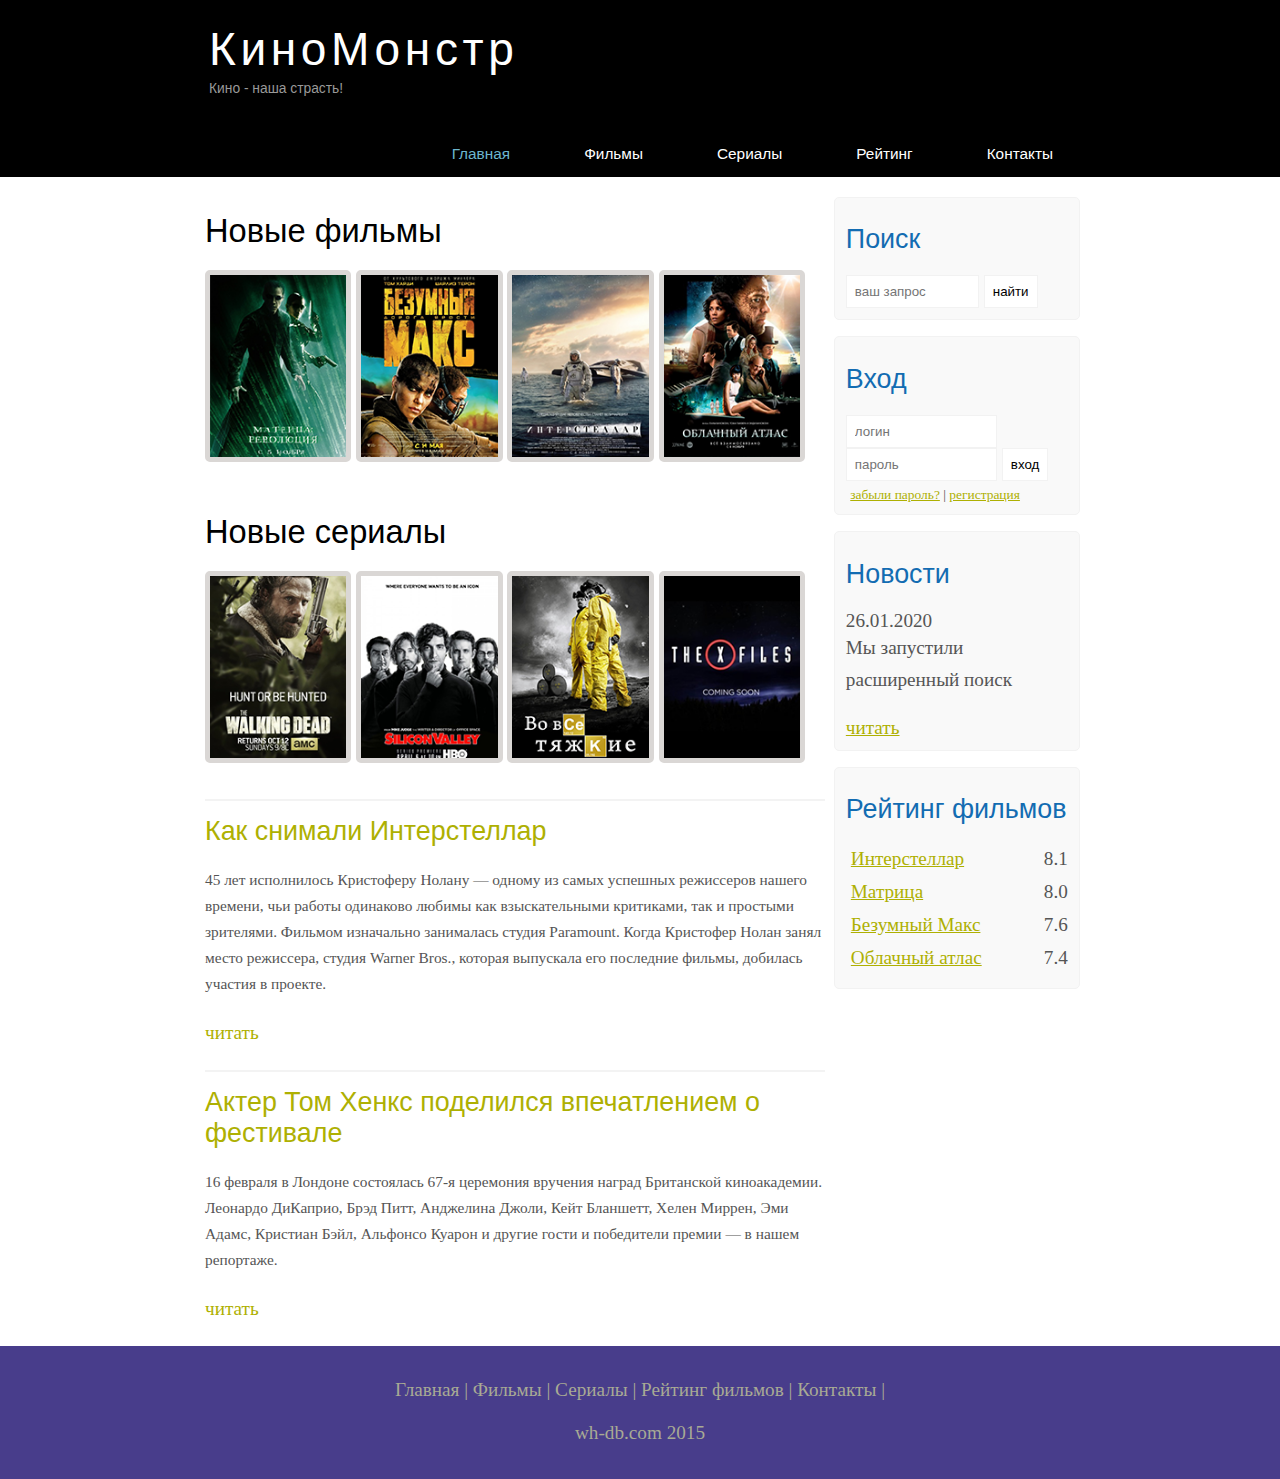
<file: index.html>
<!DOCTYPE html>
<html lang="ru">
<head>
	<meta charset="UTF-8">
	<meta name="viewport" content="width=device-width, initial-scale=1.0">
	<meta http-equiv="X-UA-Compatible" content="ie=edge">
	<meta name="description" content="Киномонстр - это портал о кино">
	<meta name="keywords" content="фильмы, фильмы онлайн, hd"> 
	<link rel="stylesheet" href="assets/css/style.css">
	<title>Document</title>
</head>
<body>
	<div class="main">
		<div class="header">
			<div class="logo">
				<div class="logo_text">
					<h1><a href="/">КиноМонстр</a></h1>
					<h2>Кино - наша страсть!</h2> 
				</div>
			</div>
			<div class="menubar">

				<ul class="menu">
					<li class="selected"><a href="#">Главная</a></li>
					<li><a href="films.html">Фильмы</a></li>
					<li><a href="#">Сериалы</a></li>
					<li><a href="rating.html">Рейтинг</a></li>
					<li><a href="contact.html">Контакты</a></li>
				</ul>

			</div>

		</div>

		<div class="site_content">

			<div class="content">
				<h1>Новые фильмы</h1>

				<div class="films_block">

				<a href="#"><img src="assets/img/matrix.png"></a>
				<a href="#"><img src="assets/img/max.png"></a>
				<a href="#"><img src="assets/img/inter.png"></a>
				<a href="#"><img src="assets/img/cloud.png"></a>

				</div>

				<h1>Новые сериалы</h1>

				<div class="films_block">

				<a href="#"><img src="assets/img/dead.png"></a>
				<a href="#"><img src="assets/img/silicon.png"></a>
				<a href="#"><img src="assets/img/breakingbad.png"></a>
				<a href="#"><img src="assets/img/xfiles.png"></a>

				</div>

				<div class="posts">
					
					<hr>
					<h2><a href="">Как снимали Интерстеллар</a></h2>
					<div class="posts_content">

						<p>
							45 лет исполнилось Кристоферу Нолану — одному из самых успешных режиссеров нашего времени, чьи работы одинаково 
							любимы как взыскательными критиками, так и простыми зрителями. Фильмом изначально занималась студия Paramount.
							 Когда Кристофер Нолан занял место режиссера, студия Warner Bros., которая выпускала его последние фильмы,
							 добилась участия в проекте.						
						</p>

					</div>

					<p><a href="#">читать</a></p>

					<hr>
					<h2><a href="">Актер Том Хенкс поделился впечатлением о фестивале</a></h2>

				<div class="posts_content">

					
					<p>16 февраля в Лондоне состоялась 67-я церемония вручения наград
						 Британской киноакадемии. Леонардо ДиКаприо, Брэд Питт, 
						 Анджелина Джоли, Кейт Бланшетт, Хелен Миррен, Эми Адамс, 
						 Кристиан Бэйл, Альфонсо Куарон и другие гости и победители премии 
						 — в нашем репортаже.</p>

				</div>

				<p><a href="#">читать</a></p>

			</div>

			</div>

			<div class="sidebar_container">

				<div class="sidebar">

					<h2>Поиск</h2>
					<form method="POST" action="#" id="search_form">
						<input type="search" name="search_field" placeholder="ваш запрос"/>
						<input type="submit" class="btn" value="найти" />
						
					</form>

				</div>

				<div class="sidebar">
					<h2>Вход</h2>
					<form method="POST" action="#" id="login">
						<input type="text" name="login_field" placeholder="логин" />
						<input type="password" name="password_field" placeholder="пароль" />
						<input type="submit" class="btn" value="вход" />
						<div class="lables_passreg_text">
							<span><a href="#">забыли пароль?</a></span> | <span><a href="#">регистрация</a></span>
						</div>
					</form>
				</div>

				<div class="sidebar">
					<h2>Новости</h2>
					<span>26.01.2020</span>
					<p>Мы запустили расширенный поиск</p>
					<a href="#">читать</a>
				</div>
				<div class="sidebar">
					<h2>Рейтинг фильмов</h2>
					<ul>
						<li><a href="rating.html">Интерстеллар</a><span class="rating_sidebar">8.1</span></li>
						<li><a href="rating.html">Матрица</a><span class="rating_sidebar">8.0</span></li>
						<li><a href="rating.html">Безумный Макс</a><span class="rating_sidebar">7.6</span></li>
						<li><a href="rating.html">Облачный атлас</a><span class="rating_sidebar">7.4</span></li>
					</ul>
				</div>

			</div>

		</div>

		<div class="footer">
			<p>
				<a href="#">Главная</a> |
				<a href="films.html">Фильмы</a> |
				<a href="#">Сериалы</a> |
				<a href="rating.html">Рейтинг фильмов</a> |
				<a href="contact.html">Контакты</a> |
			</p>
			<p>wh-db.com 2015</p>
		</div>

	</div>
</body>
</html>
</file>
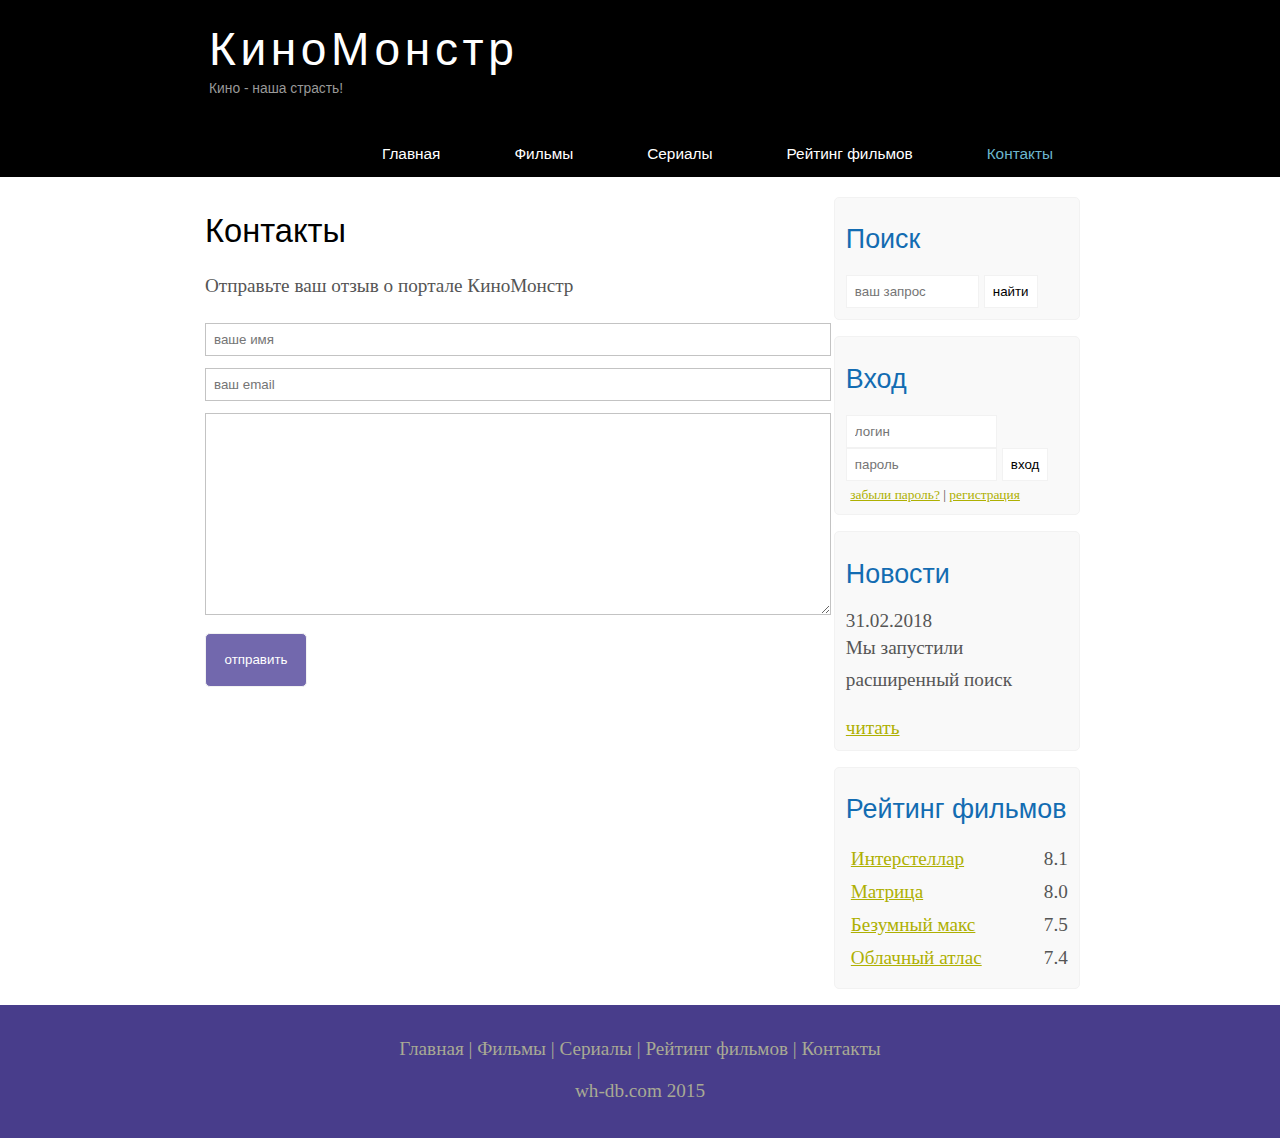
<file: contact.html>
<!DOCTYPE html>
<html lang="en">
<head>
	<meta charset="UTF-8">
	<title>Document</title>
	<meta name="description" content="Киномонстр - это портал о кино" />
	<meta name="keywords" content="фильмы, фильмы онлайн, hd" />
	<meta name="viewport" content="width=device-width, initial-scale=1.0">
	<link rel="stylesheet" href="assets/css/style.css">
</head>
<body>

	<div class="main">
		
		<div class="header">
			<div class="logo">
				<div class="logo_text">
					<h1><a href="index.html">КиноМонстр</a></h1>
					<h2>Кино - наша страсть!</h2>
				</div>
			</div>
			
			<div class="menubar">
				
				<ul class="menu">
					<li><a href="index.html">Главная</a></li>	
					<li><a href="films.html">Фильмы</a></li>
					<li><a href="#">Сериалы</a></li>
					<li><a href="rating.html">Рейтинг фильмов</a></li>
					<li class="selected"><a href="#">Контакты</a></li>
				</ul>

			</div>

		</div>

			
		<div class="site_content">
			
			<div class="sidebar_container">
				
				<div class="sidebar">
					<h2>Поиск</h2>
					<form method="post" action="#" id="search_form" >
						<input type="search" name="search_field" placeholder="ваш запрос" />
						<input type="submit" class="btn" value="найти" />
					</form>
				</div>

				<div class="sidebar">
					<h2>Вход</h2>
					<form method="post" action="#" id="login">
						
						<input type="text" name="login_field" placeholder="логин" />
						<input type="password" name="password_field" placeholder="пароль" />
						<input type="submit" class="btn" value="вход" />
						<div class="lables_passreg_text">
							<span><a href="#">забыли пароль?</a></span> | <span><a href="#">регистрация</a></span>
						</div>

					</form>
				</div>

				<div class="sidebar">
					<h2>Новости</h2>
					<span>31.02.2018</span>
					<p>Мы запустили расширенный поиск</p>
					<a href="#">читать</a>
				</div>

				<div class="sidebar">
					<h2>Рейтинг фильмов</h2>
					<ul>
						<li><a href="rating.html">Интерстеллар</a><span class="rating_sidebar">8.1</span></li>
						<li><a href="rating.html">Матрица</a><span class="rating_sidebar">8.0</span></li>
						<li><a href="rating.html">Безумный макс</a><span class="rating_sidebar">7.5</span></li>
						<li><a href="rating.html">Облачный атлас</a><span class="rating_sidebar">7.4</span></li>
					</ul>
				</div>

			</div>

			<div class="content">
				
				<h1>Контакты</h1>
				<p>Отправьте ваш отзыв о портале КиноМонстр</p>
	
				<div class="send send_contact">	
					<form method="post" action="#" id="contact">
						<input type="text" name="review_name" placeholder="ваше имя">
						<input type="text" name="review_email" placeholder="ваш email">
						<textarea name="review_text"></textarea>
						<input class="btn" type="submit" value="отправить">
					</form>
				</div>


			

			</div>

		</div>





	<div class="footer">
		<p>
			<a href="index.html">Главная</a> |
			<a href="films.html">Фильмы</a> | 
			<a href="#">Сериалы</a> |
			<a href="rating.html">Рейтинг фильмов</a> |
			<a href="#">Контакты</a>
		</p>
		<p>wh-db.com 2015</p>
	</div>

	</div>
	
</body>
</html>
</file>
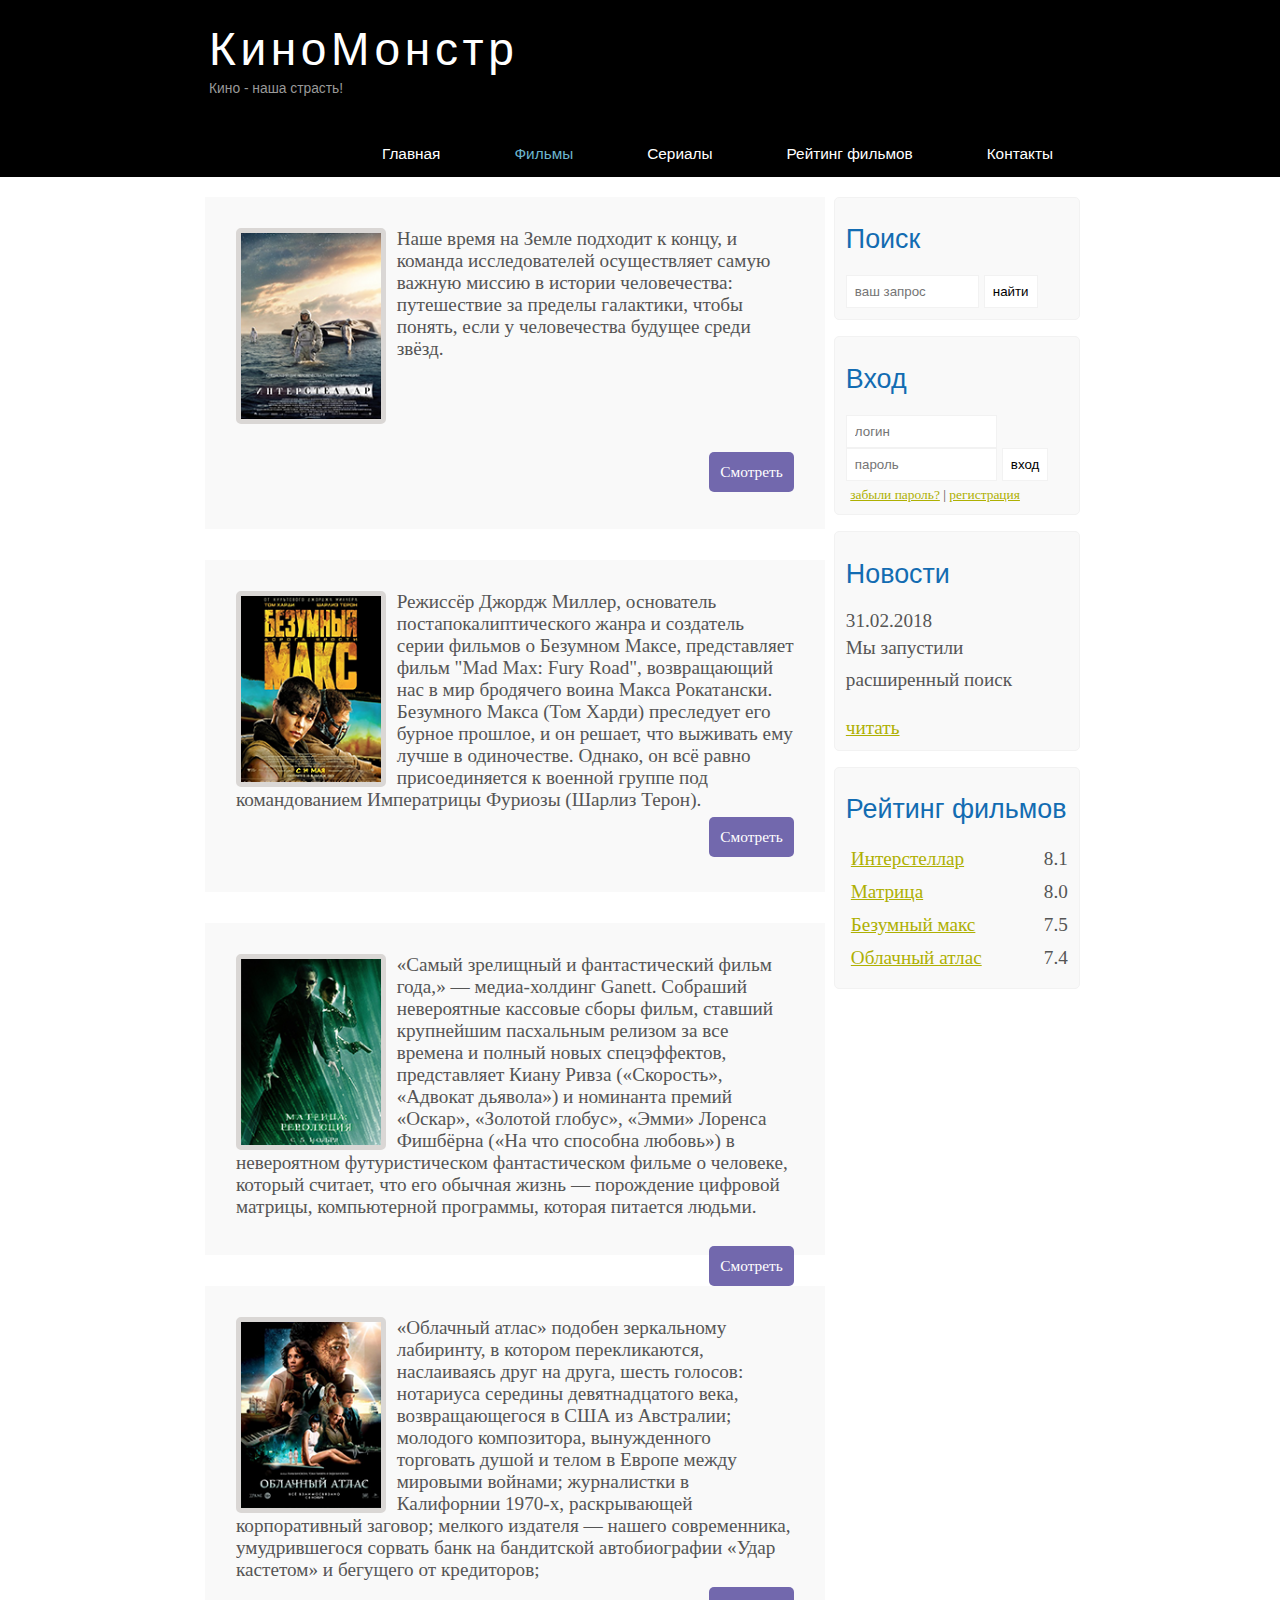
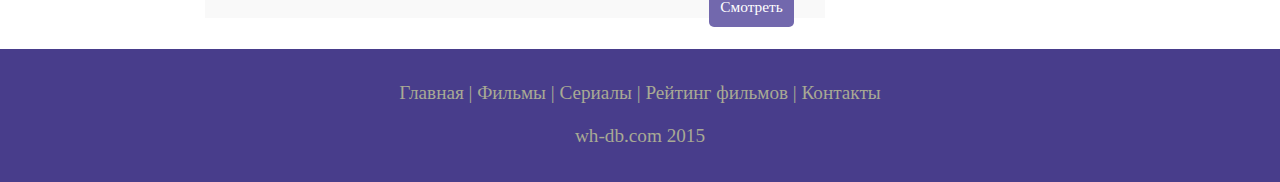
<file: films.html>
<!DOCTYPE html>
<html lang="en">
<head>
	<meta charset="UTF-8">
	<title>Document</title>
	<meta name="description" content="Киномонстр - это портал о кино" />
	<meta name="keywords" content="фильмы, фильмы онлайн, hd" />
	<meta name="viewport" content="width=device-width, initial-scale=1.0">
	<link rel="stylesheet" href="assets/css/style.css">
</head>
<body>

	<div class="main">
		
		<div class="header">
			<div class="logo">
				<div class="logo_text">
					<h1><a href="index.html">КиноМонстр</a></h1>
					<h2>Кино - наша страсть!</h2>
				</div>
			</div>
			
			<div class="menubar">
				
				<ul class="menu">
					<li><a href="index.html">Главная</a></li>	
					<li class="selected"><a href="#">Фильмы</a></li>
					<li><a href="#">Сериалы</a></li>
					<li><a href="rating.html">Рейтинг фильмов</a></li>
					<li><a href="contact.html">Контакты</a></li>
				</ul>

			</div>

		</div>

			
		<div class="site_content">
			
			<div class="sidebar_container">
				
				<div class="sidebar">
					<h2>Поиск</h2>
					<form method="post" action="#" id="search_form" >
						<input type="search" name="search_field" placeholder="ваш запрос" />
						<input type="submit" class="btn" value="найти" />
					</form>
				</div>

				<div class="sidebar">
					<h2>Вход</h2>
					<form method="post" action="#" id="login">
						
						<input type="text" name="login_field" placeholder="логин" />
						<input type="password" name="password_field" placeholder="пароль" />
						<input type="submit" class="btn" value="вход" />
						<div class="lables_passreg_text">
							<span><a href="#">забыли пароль?</a></span> | <span><a href="#">регистрация</a></span>
						</div>

					</form>
				</div>

				<div class="sidebar">
					<h2>Новости</h2>
					<span>31.02.2018</span>
					<p>Мы запустили расширенный поиск</p>
					<a href="#">читать</a>
				</div>

				<div class="sidebar">
					<h2>Рейтинг фильмов</h2>
					<ul>
						<li><a href="rating.html">Интерстеллар</a><span class="rating_sidebar">8.1</span></li>
						<li><a href="rating.html">Матрица</a><span class="rating_sidebar">8.0</span></li>
						<li><a href="rating.html">Безумный макс</a><span class="rating_sidebar">7.5</span></li>
						<li><a href="rating.html">Облачный атлас</a><span class="rating_sidebar">7.4</span></li>
					</ul>
				</div>

			</div>

			<div class="content">
				
				<div class="info_film">

					<img src="assets/img/inter.png">
					Наше время на Земле подходит к концу, и команда исследователей осуществляет
					самую важную миссию в истории человечества: путешествие за пределы галактики,
					чтобы понять, если у человечества будущее среди звёзд. 
					<div class="button"><a href="show.html">Смотреть</a></div>

				</div>

				<div class="info_film">

					<img src="assets/img/max.png">
					Режиссёр Джордж Миллер, основатель постапокалиптического жанра и создатель серии фильмов о Безумном Максе, представляет фильм 
					 "Mad Max: Fury Road", возвращающий нас в мир бродячего воина Макса Рокатански. Безумного Макса (Том Харди) преследует его бурное прошлое,
					  и он решает, что выживать ему лучше в одиночестве.  Однако, он всё равно присоединяется к военной группе под командованием Императрицы 
					  Фуриозы (Шарлиз Терон). 
					<div class="button"><a href="#">Смотреть</a></div>

				</div>
			
				<div class="info_film">

					<img src="assets/img/matrix.png">
					«Самый зрелищный и фантастический фильм года,» — медиа-холдинг Ganett. Собраший невероятные кассовые сборы фильм, ставший крупнейшим 
					пасхальным релизом за все времена и полный новых спецэффектов, представляет Киану Ривза («Скорость», «Адвокат дьявола») и номинанта
					 премий «Оскар», «Золотой глобус», «Эмми» Лоренса Фишбёрна («На что способна любовь») в невероятном футуристическом фантастическом фильме
					  о человеке, который считает, что его обычная жизнь — порождение цифровой матрицы, компьютерной программы, которая питается людьми. 
					  
					<div class="button"><a href="#">Смотреть</a></div>

				</div>

				<div class="info_film">

					<img src="assets/img/cloud.png" alt="">
					«Облачный атлас» подобен зеркальному лабиринту, в котором перекликаются, наслаиваясь друг на друга, шесть голосов: нотариуса середины
					 девятнадцатого века, возвращающегося в США из Австралии; молодого композитора, вынужденного торговать душой и телом в Европе между
					  мировыми войнами; журналистки в Калифорнии 1970-х, раскрывающей корпоративный заговор; мелкого издателя — нашего современника, 
					  умудрившегося сорвать банк на бандитской автобиографии «Удар кастетом» и бегущего от кредиторов; 
					<div class="button"><a href="#">Смотреть</a></div>

				</div>

			</div>

		</div>





	<div class="footer">
		<p>
			<a href="index.html">Главная</a> |
			<a href="#">Фильмы</a> | 
			<a href="#">Сериалы</a> |
			<a href="rating.html">Рейтинг фильмов</a> |
			<a href="contact.html">Контакты</a>
		</p>
		<p>wh-db.com 2015</p>
	</div>

	</div>
	
</body>
</html>
</file>
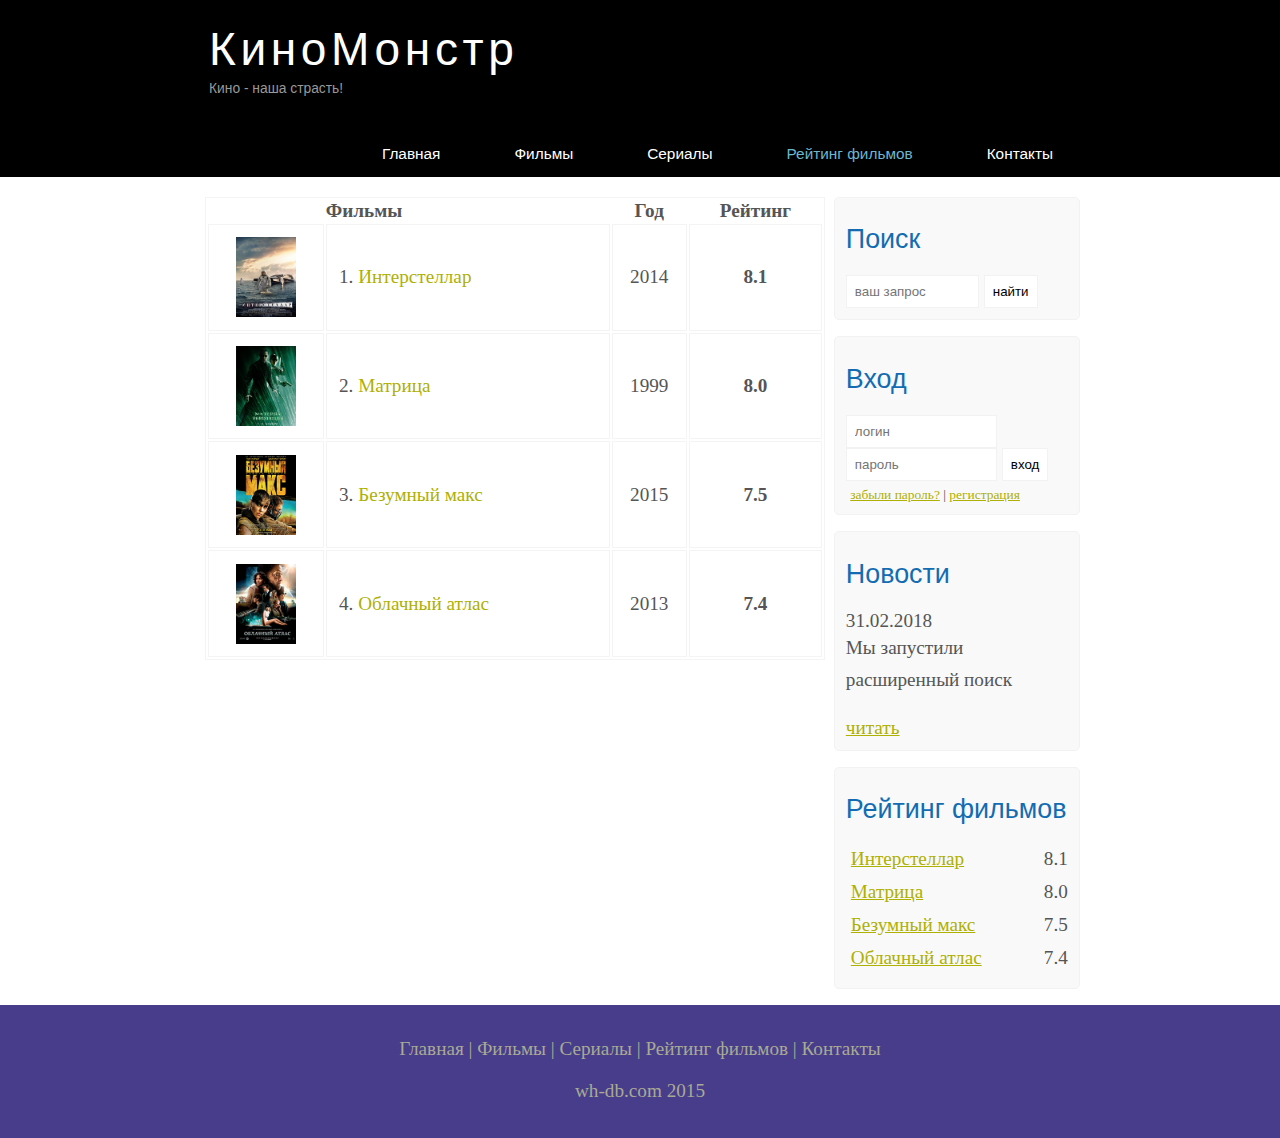
<file: rating.html>
<!DOCTYPE html>
<html lang="en">
<head>
	<meta charset="UTF-8">
	<title>Document</title>
	<meta name="description" content="Киномонстр - это портал о кино" />
	<meta name="keywords" content="фильмы, фильмы онлайн, hd" />
	<meta name="viewport" content="width=device-width, initial-scale=1.0">
	<link rel="stylesheet" href="assets/css/style.css">
</head>
<body>

	<div class="main">
		
		<div class="header">
			<div class="logo">
				<div class="logo_text">
					<h1><a href="index.html">КиноМонстр</a></h1>
					<h2>Кино - наша страсть!</h2>
				</div>
			</div>
			
			<div class="menubar">
				
				<ul class="menu">
					<li><a href="index.html">Главная</a></li>	
					<li><a href="films.html">Фильмы</a></li>
					<li><a href="#">Сериалы</a></li>
					<li  class="selected"><a href="#">Рейтинг фильмов</a></li>
					<li><a href="contact.html">Контакты</a></li>
				</ul>

			</div>

		</div>

			
		<div class="site_content">
			
			<div class="sidebar_container">
				
				<div class="sidebar">
					<h2>Поиск</h2>
					<form method="post" action="#" id="search_form" >
						<input type="search" name="search_field" placeholder="ваш запрос" />
						<input type="submit" class="btn" value="найти" />
					</form>
				</div>

				<div class="sidebar">
					<h2>Вход</h2>
					<form method="post" action="#" id="login">
						
						<input type="text" name="login_field" placeholder="логин" />
						<input type="password" name="password_field" placeholder="пароль" />
						<input type="submit" class="btn" value="вход" />
						<div class="lables_passreg_text">
							<span><a href="#">забыли пароль?</a></span> | <span><a href="#">регистрация</a></span>
						</div>

					</form>
				</div>

				<div class="sidebar">
					<h2>Новости</h2>
					<span>31.02.2018</span>
					<p>Мы запустили расширенный поиск</p>
					<a href="#">читать</a>
				</div>

				<div class="sidebar">
					<h2>Рейтинг фильмов</h2>
					<ul>
						<li><a href="#">Интерстеллар</a><span class="rating_sidebar">8.1</span></li>
						<li><a href="#">Матрица</a><span class="rating_sidebar">8.0</span></li>
						<li><a href="#">Безумный макс</a><span class="rating_sidebar">7.5</span></li>
						<li><a href="#">Облачный атлас</a><span class="rating_sidebar">7.4</span></li>
					</ul>
				</div>

			</div>

			<div class="content">
				
				<table>
				<tr>
					<th></th>
					<th>Фильмы</th>
					<th class="center">Год</th>
					<th class="center">Рейтинг</th>
				</tr>
				<tr>
					<td class="center"><img src="assets/img/inter.png"></td>
					<td>1. <a href="show.html">Интерстеллар</a></td>
					<td class="center">2014</td>
					<td class="center rating">8.1</td>
				</tr>
				<tr>
					<td class="center"><img src="assets/img/matrix.png"></td>
					<td>2. <a href="#">Матрица</a></td>
					<td class="center">1999</td>
					<td class="center rating">8.0</td>
				</tr>
				<tr>
					<td class="center"><img src="assets/img/max.png"></td>
					<td>3. <a href="#">Безумный макс</a></td>
					<td class="center">2015</td>
					<td class="center rating">7.5</td>
				</tr>
				<tr>
					<td class="center"><img src="assets/img/cloud.png"></td>
					<td>4. <a href="#">Облачный атлас</a></td>
					<td class="center">2013</td>
					<td class="center rating">7.4</td>
				</tr>

				</table>
			

			</div>

		</div>





	<div class="footer">
		<p>
			<a href="index.html">Главная</a> |
			<a href="films.html">Фильмы</a> | 
			<a href="#">Сериалы</a> |
			<a href="#">Рейтинг фильмов</a> |
			<a href="contact.html">Контакты</a>
		</p>
		<p>wh-db.com 2015</p>
	</div>

	</div>
	
</body>
</html>
</file>
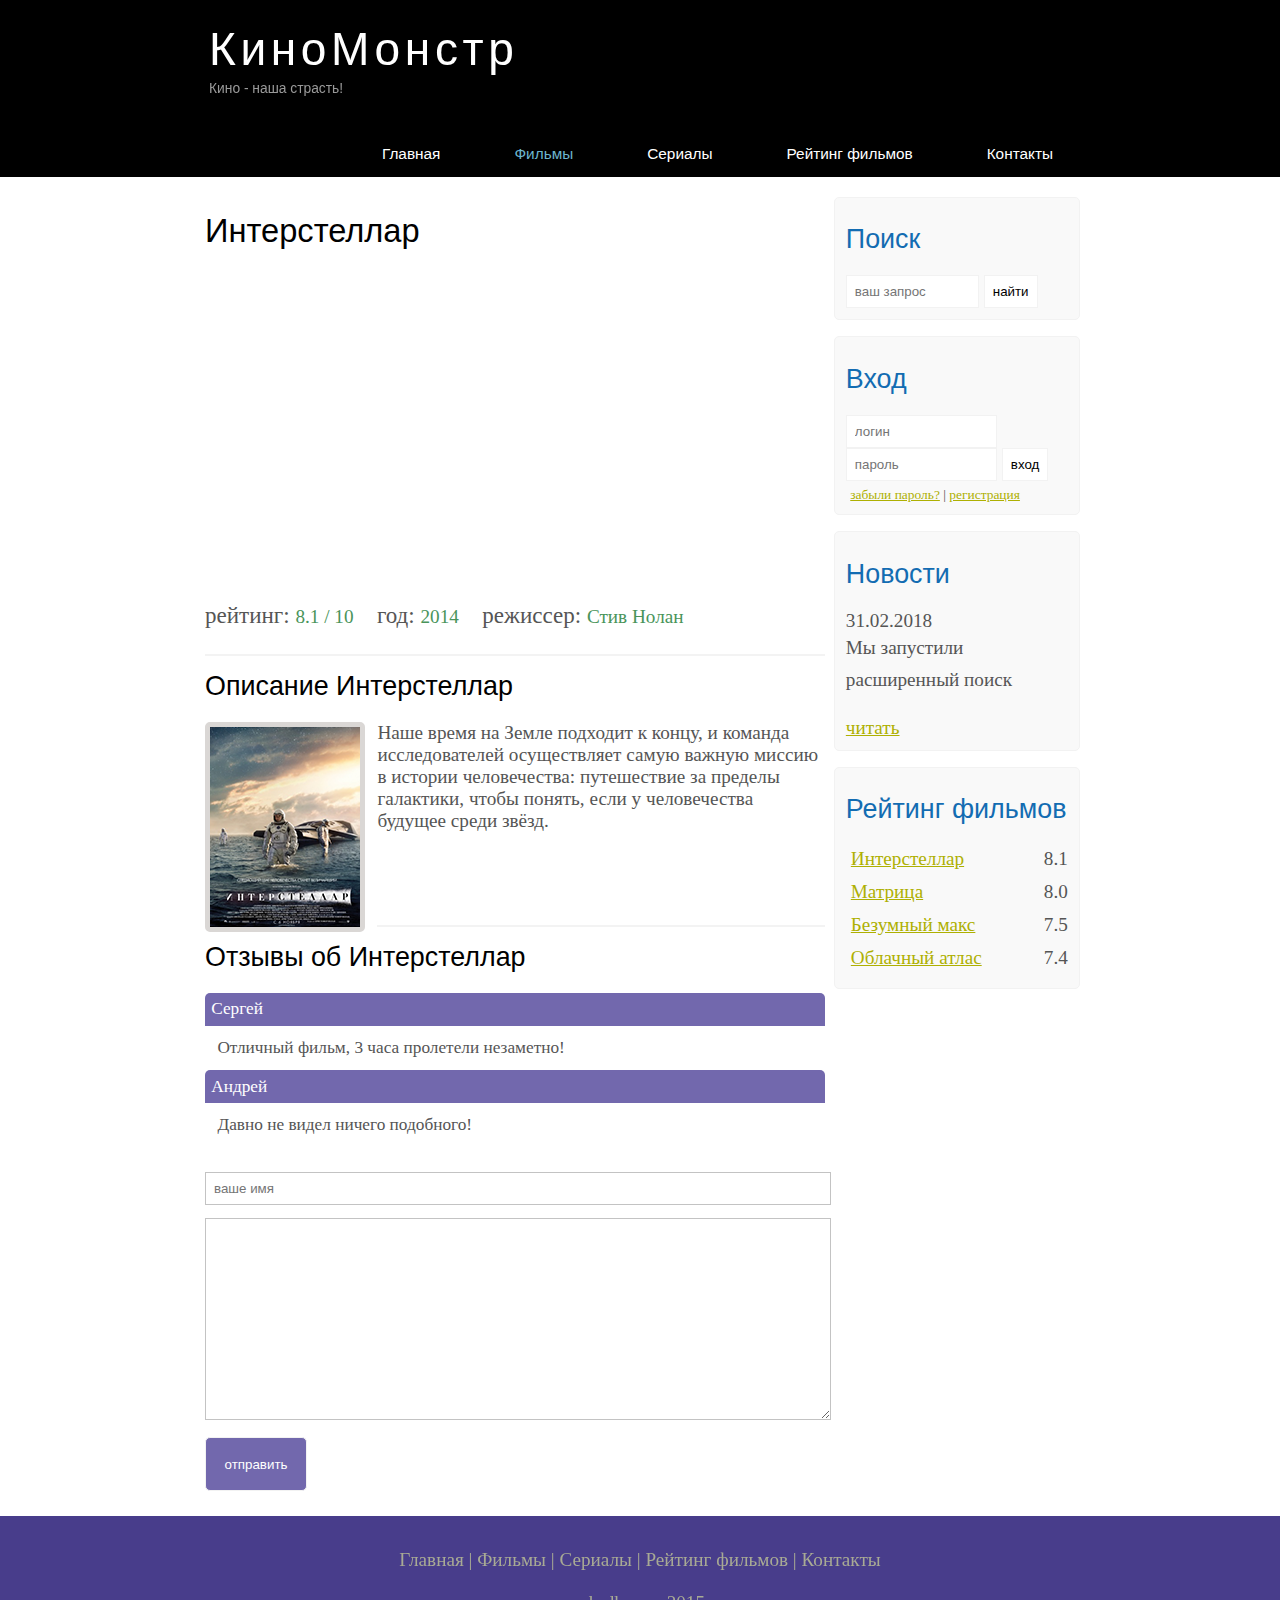
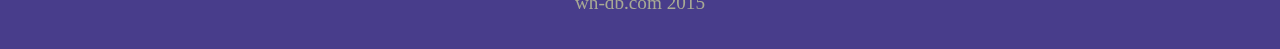
<file: show.html>
<!DOCTYPE html>
<html lang="en">
<head>
	<meta charset="UTF-8">
	<title>Document</title>
	<meta name="description" content="Киномонстр - это портал о кино" />
	<meta name="keywords" content="фильмы, фильмы онлайн, hd" />
	<meta name="viewport" content="width=device-width, initial-scale=1.0">
	<link rel="stylesheet" href="assets/css/style.css">
</head>
<body>

	<div class="main">
		
		<div class="header">
			<div class="logo">
				<div class="logo_text">
					<h1><a href="index.html">КиноМонстр</a></h1>
					<h2>Кино - наша страсть!</h2>
				</div>
			</div>
			
			<div class="menubar">
				
				<ul class="menu">
					<li><a href="index.html">Главная</a></li>	
					<li class="selected"><a href="#">Фильмы</a></li>
					<li><a href="#">Сериалы</a></li>
					<li><a href="rating.html">Рейтинг фильмов</a></li>
					<li><a href="contact.html">Контакты</a></li>
				</ul>

			</div>

		</div>

			
		<div class="site_content">
			
			<div class="sidebar_container">
				
				<div class="sidebar">
					<h2>Поиск</h2>
					<form method="post" action="#" id="search_form" >
						<input type="search" name="search_field" placeholder="ваш запрос" />
						<input type="submit" class="btn" value="найти" />
					</form>
				</div>

				<div class="sidebar">
					<h2>Вход</h2>
					<form method="post" action="#" id="login">
						
						<input type="text" name="login_field" placeholder="логин" />
						<input type="password" name="password_field" placeholder="пароль" />
						<input type="submit" class="btn" value="вход" />
						<div class="lables_passreg_text">
							<span><a href="#">забыли пароль?</a></span> | <span><a href="#">регистрация</a></span>
						</div>

					</form>
				</div>

				<div class="sidebar">
					<h2>Новости</h2>
					<span>31.02.2018</span>
					<p>Мы запустили расширенный поиск</p>
					<a href="#">читать</a>
				</div>

				<div class="sidebar">
					<h2>Рейтинг фильмов</h2>
					<ul>
						<li><a href="rating.html">Интерстеллар</a><span class="rating_sidebar">8.1</span></li>
						<li><a href="rating.html">Матрица</a><span class="rating_sidebar">8.0</span></li>
						<li><a href="rating.html">Безумный макс</a><span class="rating_sidebar">7.5</span></li>
						<li><a href="rating.html">Облачный атлас</a><span class="rating_sidebar">7.4</span></li>
					</ul>
				</div>

			</div>

			<div class="content">
				
			<h1>Интерстеллар</h1>

			<iframe width="560" height="315" src="https://www.youtube.com/embed/6ybBuTETr3U" frameborder="0" allow="accelerometer; autoplay; encrypted-media; gyroscope; picture-in-picture" allowfullscreen></iframe>

				<div class="info_film_page">

					<span class="label">рейтинг: </span><span class="value">8.1 / 10</span>
					<span class="label">год: </span><span class="value">2014</span>
					<span class="label">режиссер: </span><span class="value">Стив Нолан</span>

				</div>

				<hr>
				<h2>Описание Интерстеллар</h2>
				<div class="description_film">

					<img src="assets/img/inter.png">
					Наше время на Земле подходит к концу, и команда исследователей осуществляет
					самую важную миссию в истории человечества: путешествие за пределы галактики,
				    чтобы понять, если у человечества будущее среди звёзд. 

				</div>

				<hr>
				<h2>Отзывы об Интерстеллар</h2>

				<div class="reviews">

					<div class="review_name">
						Сергей
					</div>
					<div class="review_text">
						Отличный фильм, 3 часа пролетели незаметно!
					</div>

					<div class="review_name">
						Андрей
					</div>

					<div class="review_text">
						Давно не видел ничего подобного!
					</div>

				</div>

				<div class="send">

					<form method="POST" action="#" id="review">

						<input type="text" name="review_name" placeholder="ваше имя">
						<textarea name="review_text"></textarea>
						<input type="submit" value="отправить">

					</form>

				</div>

			</div>

		</div>





	<div class="footer">
		<p>
			<a href="index.html">Главная</a> |
			<a href="films.html">Фильмы</a> | 
			<a href="#">Сериалы</a> |
			<a href="rating.html">Рейтинг фильмов</a> |
			<a href="contact.html">Контакты</a>
		</p>
		<p>wh-db.com 2015</p>
	</div>

	</div>
	
</body>
</html>
</file>
<file: assets/css/style.css>
* {
	margin: 0;
	padding: 0;
}

body {
	font-size: 1.2em;
	background-color: #fff;
	color: #555;
}

p {
	padding: 0 0 20px 0;
	line-height: 1.7em;
}

input[type="text"], input[type="password"], input[type="search"] {
	color: #5d5d5d;
	width: 60%;
	padding: 8px;
}

input, textarea {
	outline: none;
	border: none;
	border: solid 1px #f2f2f2;
}

h1, h2 {
	font: normal 170% 'century gothic', arial;
	margin: 0 0 15px 0;
	padding: 15px 0 5px 0;
	color: #000;
}

h2 {
	font-size: 140%;
}

a, a:hover {
	outline: none;
	text-decoration: underline;
	color: #aeb002;
}

ul {
	margin: 2px 0 22px 17px;
}

ul li {
	margin: 0 0 6px 0;
	padding: 0 0 4px 5px;
	line-height: 1.5em;
}

.header {
	background-color: black;
	height: 177px;
	font-size: 0.8em;
	margin-left: 0px;
	margin-right: 0px;
	min-width: 900px;
}

.main, .logo, .menubar, .site_content, .footer {
	margin-left: auto;
	margin-right: auto;
}

.logo {
	width: 880px;
	padding-bottom: 40px;
}

.logo h1, .logo h2 {
	font: normal 300% 'century gothic', arial, sans-serif;
	margin: 0 0 0 9px;
}

.logo_text h1, .logo_text h1 a, .logo_text h1 a:hover {
	padding: 22px 0 0 0;
	color: #fff;
	letter-spacing: 0.1em;
	text-decoration: none;
}

.logo_text h2 {
	font-size: 0.9em;
	padding: 4px 0 0 0;
	color: #999;
}

.menubar {
	width: 900px;
	height: 46px;
}

ul.menu {
	float: right;
}

ul.menu li {
	float: left;
	padding: 0 0 0 9px;
	margin: 1px 2px 0 0;
	list-style: none;
}

ul.menu li a {
	font: normal 100% 'trebuchet ms', sans-serif;
	display: block;
	height: 20px;
	padding: 6px 35px 5px 28px;
	color: #fff;
	text-decoration: none;
}

ul.menu li.selected a {
	color: #6cb6ce;
}

ul.menu li a:hover {
	color: #6cb6ce;
}

hr {
	border: solid 1px #f3f3f3;
}

.site_content {
	width: 880px;
	overflow: hidden;
	margin: 20px auto 0 auto;
	background-color: white;
}

.sidebar_container {
	float: right;
	width: 224px;
}

.sidebar {
	float: right;
	width: 222px;
	padding: 5%;
	margin: 0 0 16px 0;
	border: solid 1px #f2f2f2;
	border-radius: 5px;
	background-color: #f9f9f9;
}

.btn {
	padding: 8px;
	background-color: white;
	cursor: pointer;
}

.sidebar h2 {
	color: #136cb2;
}

.lables_passreg_text {
	font-size: 0.7em;
	margin-top: 3%;
	margin-left: 2%; 
}

.sidebar ul {
	margin: 0;
}

.sidebar ul li {
	list-style-type: none;
	margin: 0;
}

.sidebar .rating_sidebar {
	float: right;
}

.content {
	text-align: left;
	width: 620px;
	padding: 0 0 0 5px;
	float: left;
}

.content a {
	text-decoration: none;
}

.films_block {
	margin-bottom: 5%;
}

.films_block img {
	border-radius: 5px;
	border: solid 5px #dad7d5;
	width: 22%;
}

.posts .posts_content {
	font-size: 0.8em;
}

.info_film_page {
	margin-top: 2%;
	margin-bottom: 4%;
}

.info_film_page .label {
	font-size: 1.2em;
}

.info_film_page .value {
	font-size: 1em;
	color: #49945a;
	margin-right: 3%;
}

.description_film {
	margin-bottom: 15%;
}

.description_film img {
	float: left;
	margin-right: 2%;
	border-radius: 5px;
	border: solid 5px #dad7d5;
}

.reviews {
	margin-bottom: 4%;
	font-size: 0.9em;
}

.reviews .review_name {
	background-color: #7268ad;
	color: white;
	padding: 1%;
	border-top-left-radius: 5px;
	border-top-right-radius: 5px;
}

.reviews .review_text {
	padding-top: 2%;
	padding-bottom: 2%;
	padding-left: 2%;
}

.send {
	margin-bottom: 4%;
}

.send input[type="text"], textarea {
	border: solid 1px #c3c3c3;
	margin-bottom: 2%;
}

.send input[type="text"] {
	width: 98%;
}

.send textarea {
	width: 624px;
	height: 200px;
}

.send input[type="submit"] {
	background-color: #7268ad;
	padding: 3%;
	color: white;
	border-radius: 5px;
}

.content {
	text-align: left;
	width: 620px;
	padding: 0 0 0 5px;
	float: left;
  }
  
  .content a {
	text-decoration: none;
  }

  .info_film {
	  margin-bottom: 5%;
	  background-color: #f9f9f9;
	  padding: 5%;
	  height: 270px;
  }

  .info_film img {
	  float: left;
	  margin-right: 2%;
	  border-radius: 5px;
	  border: solid 5px #dad7d5;
	  width: 25%;
  }

  .button {
	  background-color: #7268ad;
	  padding: 2%;
	  color: white;
	  border-radius: 5px;
	  float: right;
	  margin-top: 5%;
	  clear: both;
	  font-size: 0.8em;
  }

  .button a {
	  color: white;
  }

  table {
	  width: 100%;
	  border: solid 1px #f4f4f4;
  }

  td {
	  padding: 2%;
	  border: solid 1px #f4f4f4;
  }

  td img {
	  width: 60px;
	  vertical-align: middle;
  }

  .center {
	  text-align: center;
  }

  .rating {
	  font-weight: bold;
  }

.footer {
	width: 100%;
	height: 100px;
	padding: 28px 0 5px 0;
	text-align: center;
	background-color: darkslateblue;
	color: #a8aa94;
	margin-left: 0;
	margin-right: 0;
	min-width: 900px;
}

.footer a {
	color: #a8aa94;
	text-decoration: none;
}

.footer a:hover {
	color: #fff;
	text-decoration: none;
}

.footer p {
	padding: 0 0 10px 0;
}

/* CSS Mobile */

@media only screen 
and (min-device-width : 320px)
and (max-device-width : 568px) {

	.header {
		background-color: teal;
		min-width: 100%;
		height: 20%;
		text-align: center;
	}

	.logo {
		width: 100%;
	}

	.site_content {
		width: 100%;
	}

	.menubar {
		width: 100%;
		height: 100%;
	}

	.content {
		width: 100%;
		text-align: center;
	}

	.site_content {
		width: 100%;
		text-align: center;
	}
	
	.sidebar_container {
		display: none;
	}

	.footer {
		display: none;
	}

	ul.menu {
		float: none;
	}

	ul.menu li {
		margin: 0;
		padding: 0;
		float: none;
	}

	ul.menu li a {
		color: #fff;
	}

	.logo h1 {
		font: normal 235% 'century gotic', arial, sans-serif;
	}

	.logo h2 {
		font: normal 100% 'century gotic', arial, sans-serif;
		color: white;
	}

	.content h1, h2 {
		font: normal 110% 'century gotic', arial;
	}

	.films_block img {
		width: 43%;
	}

	.posts_content p {
		line-height: 1.5em;
		padding: 3%;
		text-align: left;
	}

	.posts p {
		font-size: 120%;
	}

	/* films page */

	.info_film {
		float: none;
		height: 100%;
	}

	.info_film img {
		width: 90%;
		margin-bottom: 5%;
	}

	.button {
		float: none;
	}

	/* rating page */

	table {
		display: block;
	}

	th {
		font-size: 75%;
	}

	td {
		padding: 0;
		margin: 0;
		font-size: 95%;
		text-align: left;
	}

	/* show page */

	iframe {
		width: 88%;
		height: 100%;
	}

	.description_film {
		width: 90%;
		text-align: left;
		margin-left: 2%;
	}

	.description_film img {
		float: none;
		width: 73%;
		display: block;
		margin: 0;
		padding: 0;
		margin-left: 11%;
		margin-bottom: 7%;
	}

	.reviews {
		text-align: left;
		width: 96%;
	}

	.send input[type="text"] {
		width: 80%;
	}

	.send textarea {
		width: 85%;
	}

}
</file>
